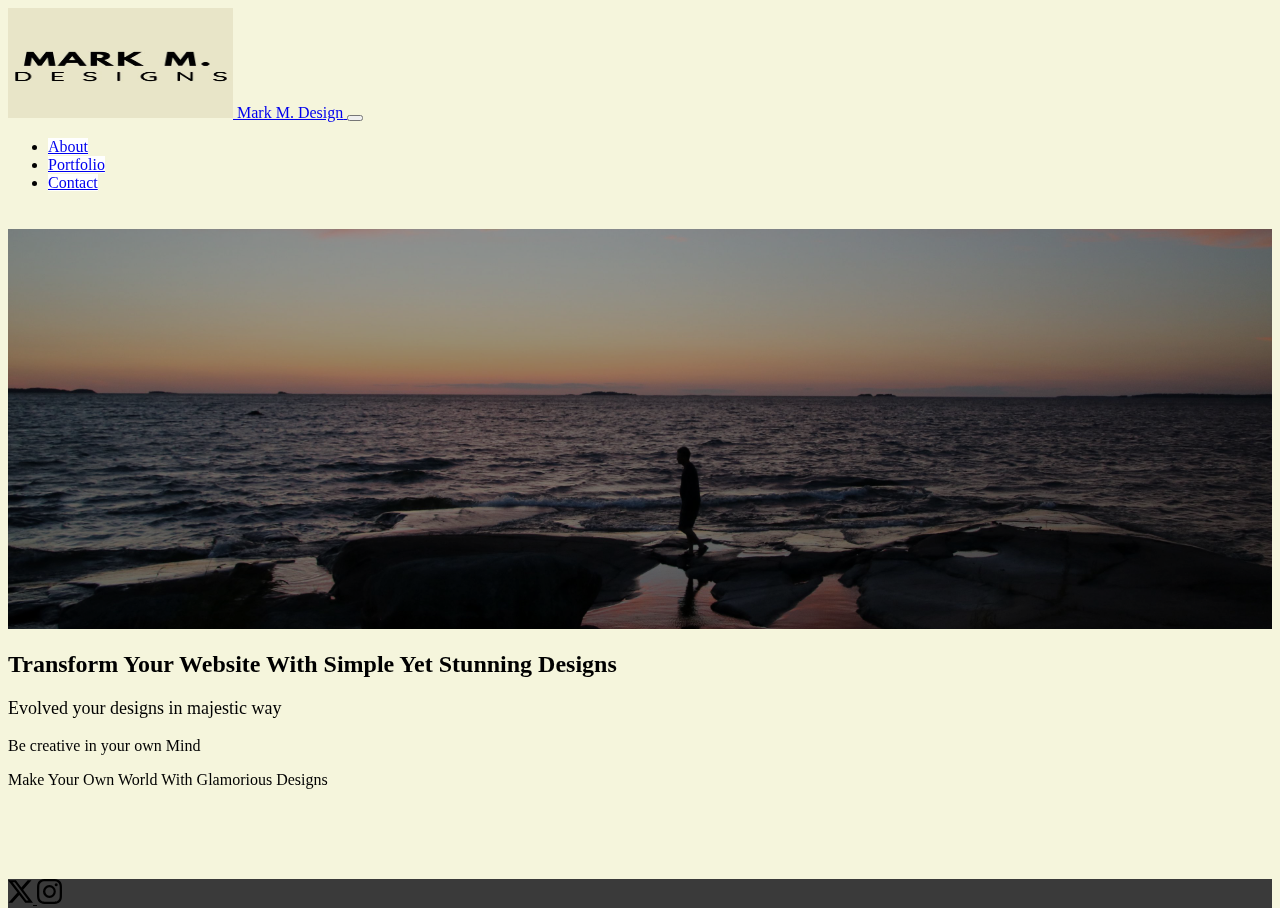
<file: index.html>
<!doctype html>
<html lang="en">

<head>
  <!-- Required meta tags -->
  <meta charset="utf-8">
  <meta name="viewport" content="width=device-width, initial-scale=1.0">

  <!-- Bootstrap CSS -->
  <link href="https://cdn.jsdelivr.net/npm/bootstrap@5.3.2/dist/css/bootstrap.min.css" rel="stylesheet"
    integrity="sha384-T3c6CoIi6uLrA9TneNEoa7RxnatzjcDSCmG1MXxSR1GAsXEV/Dwwykc2MPK8M2HN" crossorigin="anonymous">
  <link href="custom.css" rel="stylesheet">


  <title>Mark M. Design</title>
</head>

<body style="background-color: beige;">
  <div class="container px-0">
    <nav class="navbar navbar-expand-lg navbar-light">
      <div class="container">
        <a class="navbar-brand" href="index.html">
          <img src="MACABENTA.jpg" width="225" height="110" alt="Macabenta">
          <span class="d-none">Mark M. Design</span>
        </a>
        <button class="navbar-toggler" type="button" data-bs-toggle="collapse" data-bs-target="#navbarNav"
          aria-controls="navbarNav" aria-expanded="false" aria-label="Toggle Navigation">
          <span class="navbar-toggler-icon"></span>
        </button>
        <div class="collapse navbar-collapse" id="navbarNav">
          <ul class="navbar-nav ms-auto text-center">
            <li class="nav-item">
              <a href="about.html" class="btn btn-outline-secondary">About</a>
            </li>
            <li class="nav-item">
              <a href="portfolio.html" class="btn btn-outline-secondary">Portfolio</a>
            </li>
            <li class="nav-item">
              <a href="contact.html" class="btn btn-outline-secondary">Contact</a>
            </li>
          </ul>
        </div>
    </nav>
  </div>

  <main>
    <header style="background-image: url('ocean.jpg')">
        <div class="color-overlay d-flex justify-content-center align-items-center">
       <h1 style="height: 400px;  width: 75px;"></h1>
        </div>
    </header>
    <div class="singleCol mx-auto my-5 text-center">
      <div class="container">
        <h2 style="font-family: 'Times New Roman', Times, serif">Transform Your Website With Simple Yet Stunning Designs</h2>
        <p class="lead" style="font-size: 18px;">Evolved your designs in majestic way</p>
        <p style="font-size: 16px;">Be creative in your own Mind</p>
        <p style="font-size: 16px;">Make Your Own World With Glamorious Designs</p>
      </div>
    </div>
  </main>
  <footer class="py-5">
    <div class="d-flex flex-row justify-content-center">
      <a href="https://twitter.com" class="me-4">
        <svg xmlns="http://www.w3.org/2000/svg" width="25" height="25" fill="currentColor" class="bi bi-twitter-x" viewBox="0 0 16 16">
            <path d="M12.6.75h2.454l-5.36 6.142L16 15.25h-4.937l-3.867-5.07-4.425 5.07H.316l5.733-6.57L0 .75h5.063l3.495 4.633L12.601.75Zm-.86 13.028h1.36L4.323 2.145H2.865l8.875 11.633Z"/>
          </svg>
      </a>
      <a href="https://instagram.com">
        <svg xmlns="http://www.w3.org/2000/svg" width="25" height="25" fill="currentColor" class="bi bi-instagram" viewBox="0 0 16 16">
            <path d="M8 0C5.829 0 5.556.01 4.703.048 3.85.088 3.269.222 2.76.42a3.917 3.917 0 0 0-1.417.923A3.927 3.927 0 0 0 .42 2.76C.222 3.268.087 3.85.048 4.7.01 5.555 0 5.827 0 8.001c0 2.172.01 2.444.048 3.297.04.852.174 1.433.372 1.942.205.526.478.972.923 1.417.444.445.89.719 1.416.923.51.198 1.09.333 1.942.372C5.555 15.99 5.827 16 8 16s2.444-.01 3.298-.048c.851-.04 1.434-.174 1.943-.372a3.916 3.916 0 0 0 1.416-.923c.445-.445.718-.891.923-1.417.197-.509.332-1.09.372-1.942C15.99 10.445 16 10.173 16 8s-.01-2.445-.048-3.299c-.04-.851-.175-1.433-.372-1.941a3.926 3.926 0 0 0-.923-1.417A3.911 3.911 0 0 0 13.24.42c-.51-.198-1.092-.333-1.943-.372C10.443.01 10.172 0 7.998 0h.003zm-.717 1.442h.718c2.136 0 2.389.007 3.232.046.78.035 1.204.166 1.486.275.373.145.64.319.92.599.28.28.453.546.598.92.11.281.24.705.275 1.485.039.843.047 1.096.047 3.231s-.008 2.389-.047 3.232c-.035.78-.166 1.203-.275 1.485a2.47 2.47 0 0 1-.599.919c-.28.28-.546.453-.92.598-.28.11-.704.24-1.485.276-.843.038-1.096.047-3.232.047s-2.39-.009-3.233-.047c-.78-.036-1.203-.166-1.485-.276a2.478 2.478 0 0 1-.92-.598 2.48 2.48 0 0 1-.6-.92c-.109-.281-.24-.705-.275-1.485-.038-.843-.046-1.096-.046-3.233 0-2.136.008-2.388.046-3.231.036-.78.166-1.204.276-1.486.145-.373.319-.64.599-.92.28-.28.546-.453.92-.598.282-.11.705-.24 1.485-.276.738-.034 1.024-.044 2.515-.045v.002zm4.988 1.328a.96.96 0 1 0 0 1.92.96.96 0 0 0 0-1.92zm-4.27 1.122a4.109 4.109 0 1 0 0 8.217 4.109 4.109 0 0 0 0-8.217zm0 1.441a2.667 2.667 0 1 1 0 5.334 2.667 2.667 0 0 1 0-5.334z"/>
          </svg>
      </a>
    </div>
  </footer>



  <!-- Bootstrap JS -->

  <script src="https://cdn.jsdelivr.net/npm/bootstrap@5.3.2/dist/js/bootstrap.bundle.min.js"
    integrity="sha384-C6RzsynM9kWDrMNeT87bh95OGNyZPhcTNXj1NW7RuBCsyN/o0jlpcV8Qyq46cDfL" crossorigin="anonymous">
    </script>
</body>
</html>
</file>
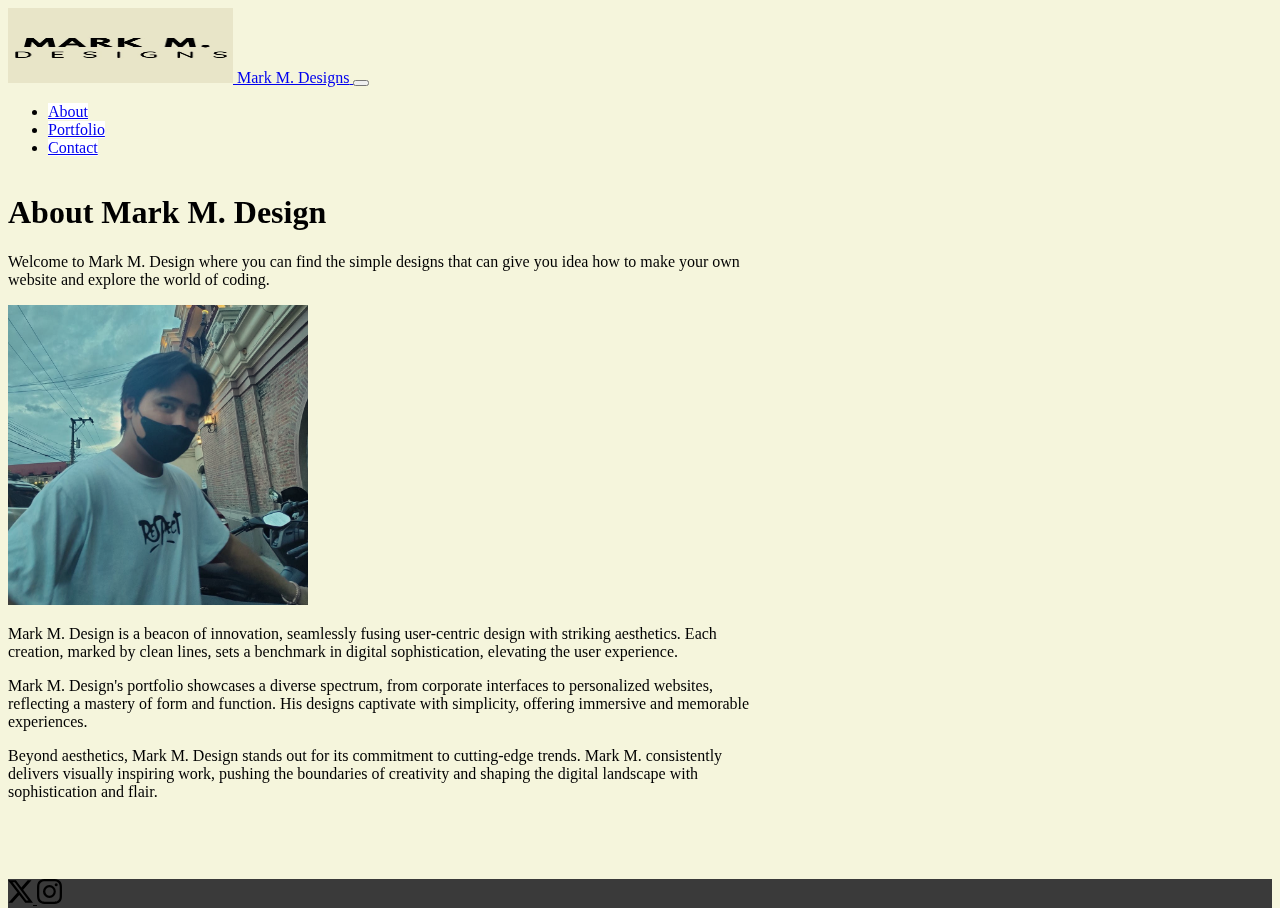
<file: about.html>
<!doctype html>
<html lang="en">

<head>
    <!-- Required meta tags -->
    <meta charset="utf-8">
    <meta name="viewport" content="width=device-width, initial-scale=1">

    <!-- Bootstrap CSS -->
    <link href="https://cdn.jsdelivr.net/npm/bootstrap@5.0.1/dist/css/bootstrap.min.css" rel="stylesheet"
        integrity="sha384-+0n0xVW2eSR5OomGNYDnhzAbDsOXxcvSN1TPprVMTNDbiYZCxYbOOl7+AMvyTG2x" crossorigin="anonymous">
    <link href="custom.css" rel="stylesheet">

    <title>About | Mark M. Designs</title>
</head>

<body style="background-color: beige;">
    <div class="container">
        <nav class="navbar navbar-expand-lg navbar-light">
            <div class="container">
                <a class="navbar-brand" href="index1.html">
                    <img src="MACABENTA.jpg" width="225" height="75" alt="logo for Macabenta Designs">
                    <span class="d-none">Mark M. Designs</span>
                </a>
                <button class="navbar-toggler" type="button" data-bs-toggle="collapse" data-bs-target="#navbarNav"
                    aria-controls="navbarNav" aria-expanded="false" aria-label="Toggle Navigation">
                    <span class="navbar-toggler-icon"></span>
                </button>
                <div class="collapse navbar-collapse" id="navbarNav">
                    <ul class="navbar-nav ms-auto text-center">
                        <li class="nav-item">
                            <a href="about.html" class="btn btn-outline-secondary">About</a>
                        </li>
                        <li class="nav-item">
                            <a href="portfolio.html" class="btn btn-outline-secondary">Portfolio</a>
                        </li>
                        <li class="nav-item">
                            <a href="contact.html" class="btn btn-outline-secondary">Contact</a>
                        </li>
                    </ul>
                </div>
            </div>
        </nav>
    </div>
    <main>
        <div class="singleCol mx-auto my-2 my-md-4">
            <div class="container overflow-hidden">
                <h1>About Mark M. Design</h1>
                <p class="lead">
                    Welcome to Mark M. Design where you can find the simple designs that can give you idea how to make your own website and explore the world of coding.  </p>

                <p class="text-center">
                    <img src="MARK.jpg" width="300" height="300" alt="Macabenta Portrait"
                        class="float-sm-none float-md-end">
                </p>
                <p style="font-style: arial">Mark M. Design is a beacon of innovation, seamlessly fusing user-centric design with striking aesthetics. Each creation, marked by clean lines, sets a benchmark in digital sophistication, elevating the user experience.</p>
                <p style="font-style: arial;">Mark M. Design's portfolio showcases a diverse spectrum, from corporate interfaces to personalized websites, reflecting a mastery of form and function. His designs captivate with simplicity, offering immersive and memorable experiences.</p>
                <p style="font-style: arial;">Beyond aesthetics, Mark M. Design stands out for its commitment to cutting-edge trends. Mark M. consistently delivers visually inspiring work, pushing the boundaries of creativity and shaping the digital landscape with sophistication and flair.</p>
            </div>
        </div>
    </main>
    <footer class="py-5">
          <div class="d-flex flex-row justify-content-center">
            <a href="https://twitter.com" class="me-4">
              <svg xmlns="http://www.w3.org/2000/svg" width="25" height="25" fill="currentColor" class="bi bi-twitter-x" viewBox="0 0 16 16">
                <path d="M12.6.75h2.454l-5.36 6.142L16 15.25h-4.937l-3.867-5.07-4.425 5.07H.316l5.733-6.57L0 .75h5.063l3.495 4.633L12.601.75Zm-.86 13.028h1.36L4.323 2.145H2.865l8.875 11.633Z" />
              </svg>
            </a>
            <a href="https://instagram.com">
              <svg xmlns="http://www.w3.org/2000/svg" width="25" height="25" fill="currentColor" class="bi bi-instagram" viewBox="0 0 16 16">
                <path d="M8 0C5.829 0 5.556.01 4.703.048 3.85.088 3.269.222 2.76.42a3.917 3.917 0 0 0-1.417.923A3.927 3.927 0 0 0 .42 2.76C.222 3.268.087 3.85.048 4.7.01 5.555 0 5.827 0 8.001c0 2.172.01 2.444.048 3.297.04.852.174 1.433.372 1.942.205.526.478.972.923 1.417.444.445.89.719 1.416.923.51.198 1.09.333 1.942.372C5.555 15.99 5.827 16 8 16s2.444-.01 3.298-.048c.851-.04 1.434-.174 1.943-.372a3.916 3.916 0 0 0 1.416-.923c.445-.445.718-.891.923-1.417.197-.509.332-1.09.372-1.942C15.99 10.445 16 10.173 16 8s-.01-2.445-.048-3.299c-.04-.851-.175-1.433-.372-1.941a3.926 3.926 0 0 0-.923-1.417A3.911 3.911 0 0 0 13.24.42c-.51-.198-1.092-.333-1.943-.372C10.443.01 10.172 0 7.998 0h.003zm-.717 1.442h.718c2.136 0 2.389.007 3.232.046.78.035 1.204.166 1.486.275.373.145.64.319.92.599.28.28.453.546.598.92.11.281.24.705.275 1.485.039.843.047 1.096.047 3.231s-.008 2.389-.047 3.232c-.035.78-.166 1.203-.275 1.485a2.47 2.47 0 0 1-.599.919c-.28.28-.546.453-.92.598-.28.11-.704.24-1.485.276-.843.038-1.096.047-3.232.047s-2.39-.009-3.233-.047c-.78-.036-1.203-.166-1.485-.276a2.478 2.478 0 0 1-.92-.598 2.48 2.48 0 0 1-.6-.92c-.109-.281-.24-.705-.275-1.485-.038-.843-.046-1.096-.046-3.233 0-2.136.008-2.388.046-3.231.036-.78.166-1.204.276-1.486.145-.373.319-.64.599-.92.28-.28.546-.453.92-.598.282-.11.705-.24 1.485-.276.738-.034 1.024-.044 2.515-.045v.002zm4.988 1.328a.96.96 0 1 0 0 1.92.96.96 0 0 0 0-1.92zm-4.27 1.122a4.109 4.109 0 1 0 0 8.217 4.109 4.109 0 0 0 0-8.217zm0 1.441a2.667 2.667 0 1 1 0 5.334 2.667 2.667 0 0 1 0-5.334z" />
              </svg>
            </a>
          </div>
        </footer>

        <!-- Option 1: Bootstrap Bundle with Popper -->
        <script src="https://cdn.jsdelivr.net/npm/bootstrap@5.0.1/dist/js/bootstrap.bundle.min.js"
            integrity="sha384-gtEjrD/SeCtmISkJkNUaaKMoLD0//ElJ19smozuHV6z3Iehds+3Ulb9Bn9Plx0x4"
            crossorigin="anonymous"></script>
    
        <!-- Option 2: Separate Popper and Bootstrap JS -->
        <!--
        <script src="https://cdn.jsdelivr.net/npm/@popperjs/core@2.9.2/dist/umd/popper.min.js" integrity="sha384-IQsoLXl5PILFhosVNubq5LC7Qb9DXgDA9i+tQ8Zj3iwWAwPtgFTxbJ8NT4GN1R8p" crossorigin="anonymous"></script>
        <script src="https://cdn.jsdelivr.net/npm/bootstrap@5.0.1/dist/js/bootstrap.min.js" integrity="sha384-Atwg2Pkwv9vp0ygtn1JAojH0nYbwNJLPhwyoVbhoPwBhjQPR5VtM2+xf0Uwh9KtT" crossorigin="anonymous"></script>
        -->
    </body>
    
    </html>
</file>
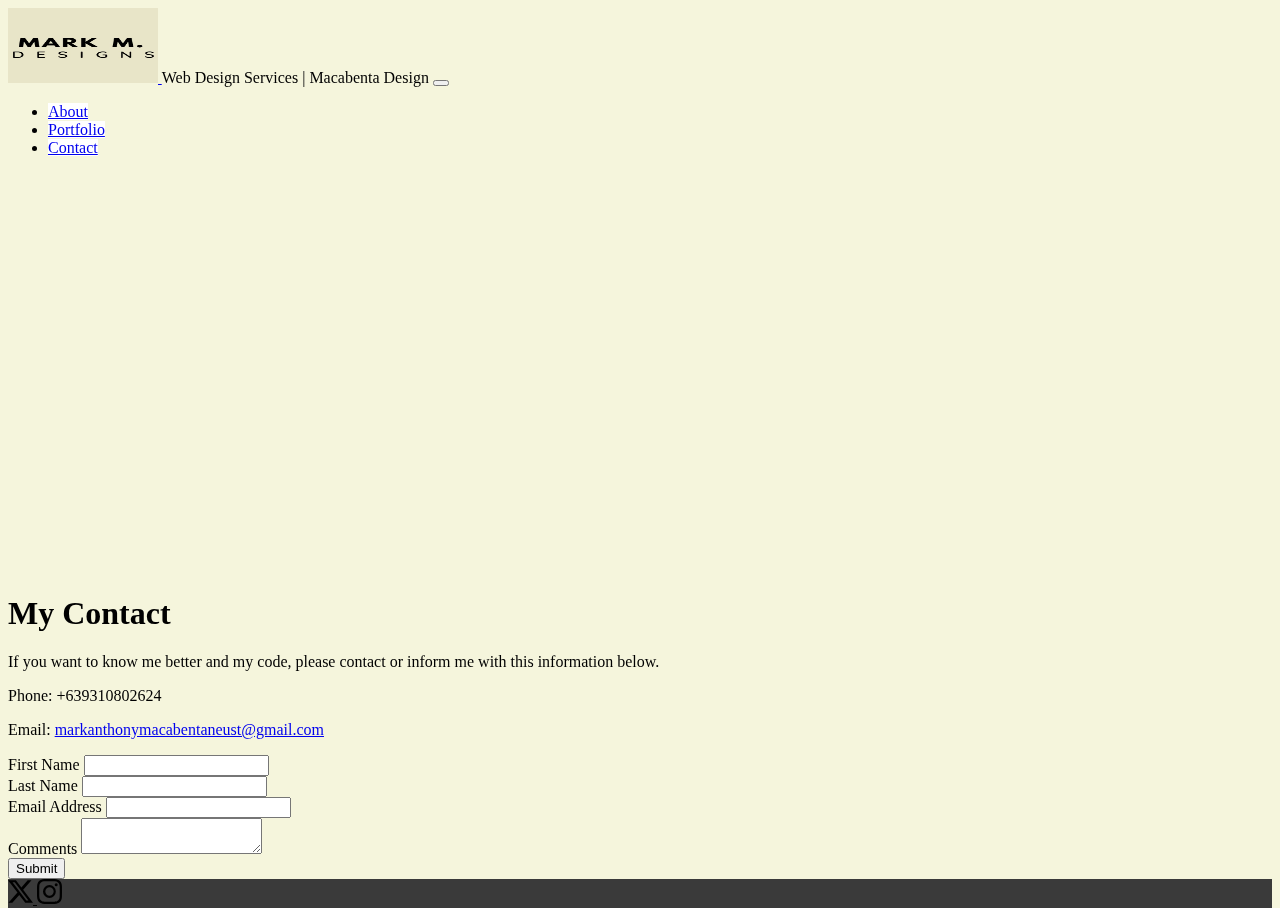
<file: contact.html>
<!doctype html>
<html lang="en">

<head>
    <!-- Required meta tags -->
    <meta charset="utf-8">
    <meta name="viewport" content="width=device-width, initial-scale=1">

    <!-- Bootstrap CSS -->
    <link href="https://cdn.jsdelivr.net/npm/bootstrap@5.0.1/dist/css/bootstrap.min.css" rel="stylesheet"
        integrity="sha384-+0n0xVW2eSR5OomGNYDnhzAbDsOXxcvSN1TPprVMTNDbiYZCxYbOOl7+AMvyTG2x" crossorigin="anonymous">
    <link href="custom.css" rel="stylesheet">

    <title>Contact | Mark M. Design</title>
</head>

<body style="background-color: beige;">
    <div class="container px-0">
        <nav class="navbar navbar-expand-lg navbar-light">
            <div class="container">
                <a class="navbar-brand" href="index1.html">
                    <img src="MACABENTA.jpg" width="150" height="75" alt="logo Macabenta Design">
                        <a href="index1.html"></a>
                    <span class="d-none">Web Design Services | Macabenta Design</span>
                </a>
                <button class="navbar-toggler" type="button" data-bs-toggle="collapse" data-bs-target="#navbarNav"
                    aria-controls="navbarNav" aria-expanded="false" aria-label="Toggle Navigation">
                    <span class="navbar-toggler-icon"></span>
                </button>
                <div class="collapse navbar-collapse" id="navbarNav">
                    <ul class="navbar-nav ms-auto text-center">
                        <li class="nav-item">
                            <a href="about.html" class="btn btn-outline-secondary">About</a>
                        </li>
                        <li class="nav-item">
                            <a href="portfolio.html" class="btn btn-outline-secondary">Portfolio</a>
                        </li>
                        <li class="nav-item">
                            <a href="contact.html" class="btn btn-outline-secondary">Contact</a>
                        </li>
                    </ul>
                </div>
            </div>
        </nav>
    </div>
    <main>
      
    </main>
    <div class="container my-2">
        <h1>My Contact</h1>
        <div class="row g-5">
            <div class="col-md-6">
                <p>If you want to know me better and my code, please contact or inform me with this information below.</p>
                <p>Phone: +639310802624</p>
                <p>Email: <a href="markanthonymacabenta.neust@gmail.com">markanthonymacabentaneust@gmail.com</a> </p>
            </div>
            <div class="col-md-6">
                <form>
                    <div class="row g-2">
                        <div class="col-md-6">
                            <label for="firstName"
                            class="form-label">First Name</label>
                            <input type="text" name="first-name" class="form-control" id="firstName">
                        </div>
                        <div class="col-md-6">
                            <label for="lastName"
                            class="form-label">Last Name</label>
                            <input type="text" name="last-name" class="form-control" id="lastName">
                        </div>
                        <div class="col-12">
                            <label for="email"
                            class="form-label">Email Address</label>
                            <input type="text" name="email" class="form-control" id="email">
                        </div>
                        <div class="col-12">
                            <label for="comments"
                            class="form-label">Comments</label>
                            <textarea name="comments" class="form-control" id="comments" row="3"></textarea>
                        </div>
                        <div class="col-12 mb-2">
                            <button type="submit" class="btn btn-primary">Submit</button>
                        </div>
                    </div>
                </form>
            </div>
        </div>
    </div>
</main>
<footer class="py-5">
    <div class="d-flex flex-row justify-content-center">
      <a href="https://twitter.com" class="me-4">
        <svg xmlns="http://www.w3.org/2000/svg" width="25" height="25" fill="currentColor" class="bi bi-twitter-x" viewBox="0 0 16 16">
            <path d="M12.6.75h2.454l-5.36 6.142L16 15.25h-4.937l-3.867-5.07-4.425 5.07H.316l5.733-6.57L0 .75h5.063l3.495 4.633L12.601.75Zm-.86 13.028h1.36L4.323 2.145H2.865l8.875 11.633Z"/>
          </svg>
      </a>
      <a href="https://instagram.com">
        <svg xmlns="http://www.w3.org/2000/svg" width="25" height="25" fill="currentColor" class="bi bi-instagram" viewBox="0 0 16 16">
            <path d="M8 0C5.829 0 5.556.01 4.703.048 3.85.088 3.269.222 2.76.42a3.917 3.917 0 0 0-1.417.923A3.927 3.927 0 0 0 .42 2.76C.222 3.268.087 3.85.048 4.7.01 5.555 0 5.827 0 8.001c0 2.172.01 2.444.048 3.297.04.852.174 1.433.372 1.942.205.526.478.972.923 1.417.444.445.89.719 1.416.923.51.198 1.09.333 1.942.372C5.555 15.99 5.827 16 8 16s2.444-.01 3.298-.048c.851-.04 1.434-.174 1.943-.372a3.916 3.916 0 0 0 1.416-.923c.445-.445.718-.891.923-1.417.197-.509.332-1.09.372-1.942C15.99 10.445 16 10.173 16 8s-.01-2.445-.048-3.299c-.04-.851-.175-1.433-.372-1.941a3.926 3.926 0 0 0-.923-1.417A3.911 3.911 0 0 0 13.24.42c-.51-.198-1.092-.333-1.943-.372C10.443.01 10.172 0 7.998 0h.003zm-.717 1.442h.718c2.136 0 2.389.007 3.232.046.78.035 1.204.166 1.486.275.373.145.64.319.92.599.28.28.453.546.598.92.11.281.24.705.275 1.485.039.843.047 1.096.047 3.231s-.008 2.389-.047 3.232c-.035.78-.166 1.203-.275 1.485a2.47 2.47 0 0 1-.599.919c-.28.28-.546.453-.92.598-.28.11-.704.24-1.485.276-.843.038-1.096.047-3.232.047s-2.39-.009-3.233-.047c-.78-.036-1.203-.166-1.485-.276a2.478 2.478 0 0 1-.92-.598 2.48 2.48 0 0 1-.6-.92c-.109-.281-.24-.705-.275-1.485-.038-.843-.046-1.096-.046-3.233 0-2.136.008-2.388.046-3.231.036-.78.166-1.204.276-1.486.145-.373.319-.64.599-.92.28-.28.546-.453.92-.598.282-.11.705-.24 1.485-.276.738-.034 1.024-.044 2.515-.045v.002zm4.988 1.328a.96.96 0 1 0 0 1.92.96.96 0 0 0 0-1.92zm-4.27 1.122a4.109 4.109 0 1 0 0 8.217 4.109 4.109 0 0 0 0-8.217zm0 1.441a2.667 2.667 0 1 1 0 5.334 2.667 2.667 0 0 1 0-5.334z"/>
          </svg>
      </a>
    </div>
  </footer>



  <!-- Bootstrap JS -->

  <script src="https://cdn.jsdelivr.net/npm/bootstrap@5.3.2/dist/js/bootstrap.bundle.min.js"
    integrity="sha384-C6RzsynM9kWDrMNeT87bh95OGNyZPhcTNXj1NW7RuBCsyN/o0jlpcV8Qyq46cDfL" crossorigin="anonymous">
    </script>
</body>
</html>
</file>
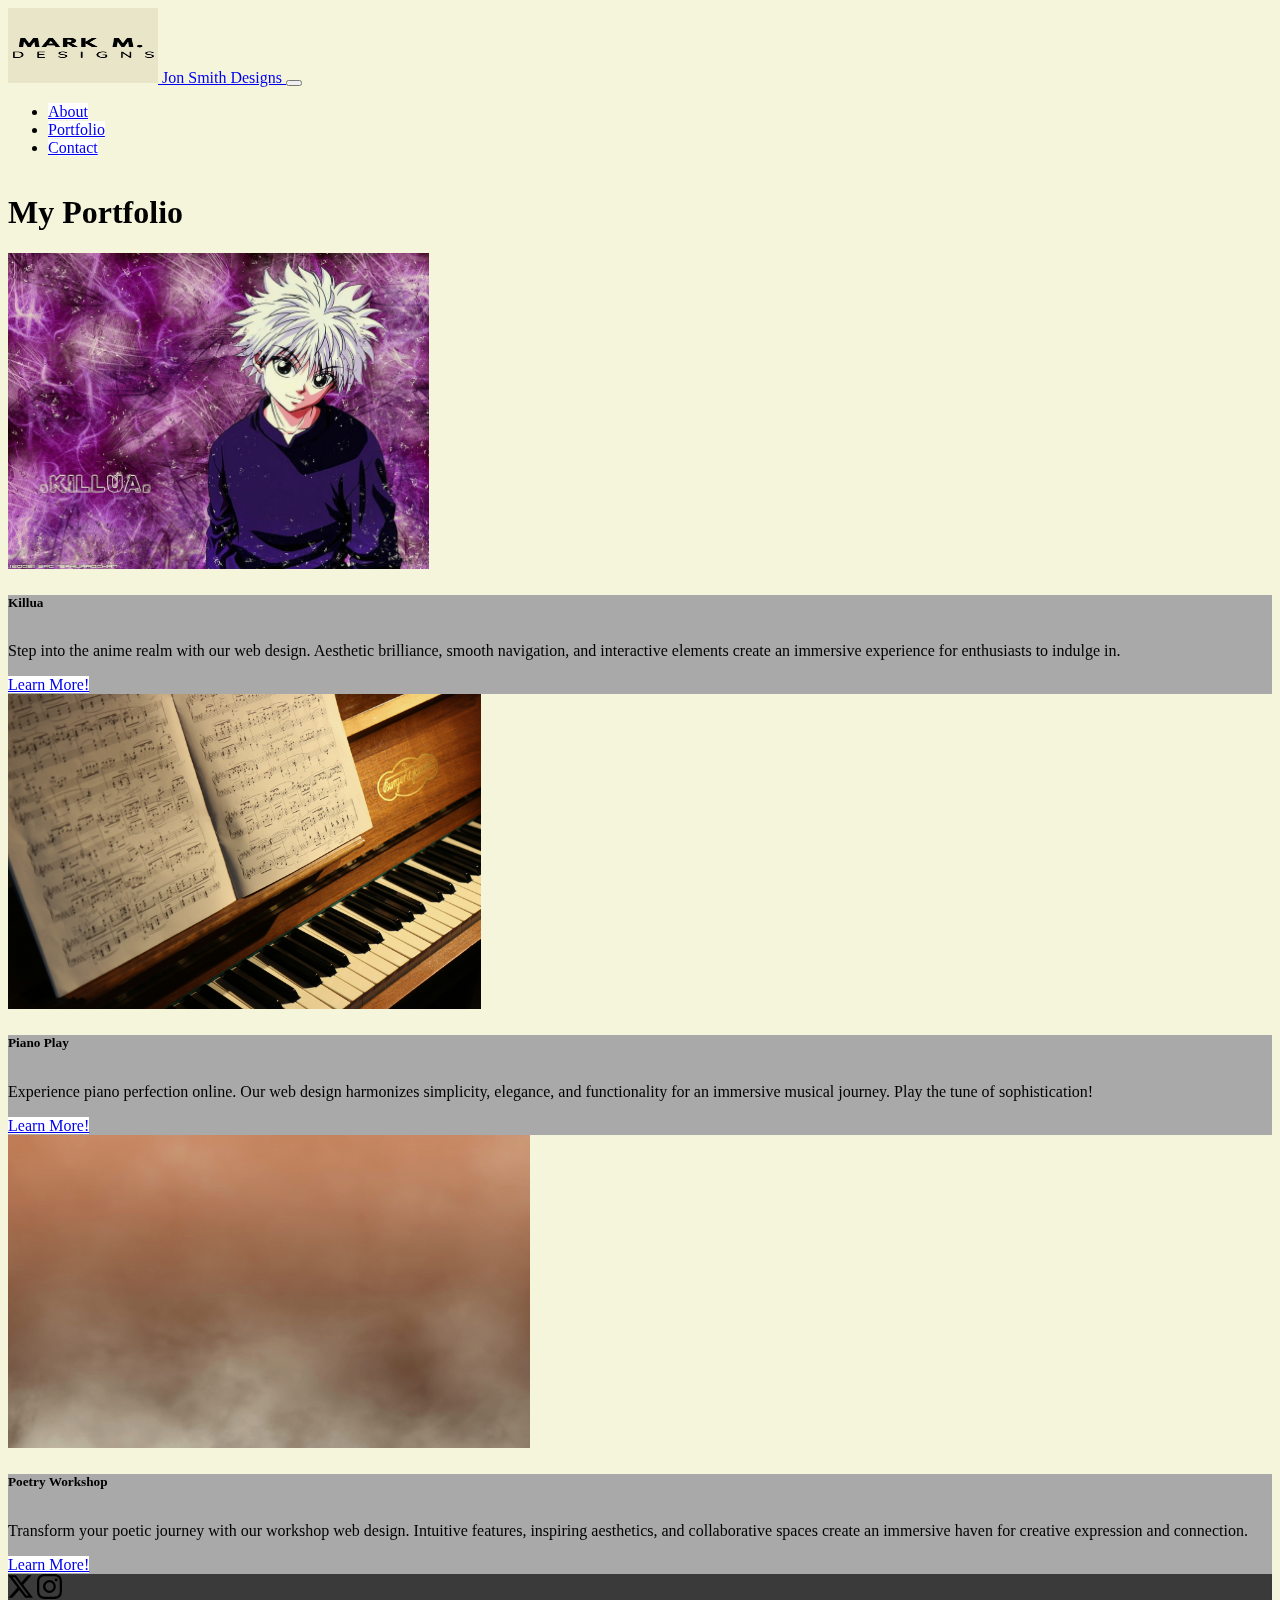
<file: portfolio.html>
<!doctype html>
<html lang="en">

<head>
  <!-- Required meta tags -->
  <meta charset="utf-8">
  <meta name="viewport" content="width=device-width, initial-scale=1">

  <!-- Bootstrap CSS -->
  <link href="https://cdn.jsdelivr.net/npm/bootstrap@5.0.1/dist/css/bootstrap.min.css" rel="stylesheet"
    integrity="sha384-+0n0xVW2eSR5OomGNYDnhzAbDsOXxcvSN1TPprVMTNDbiYZCxYbOOl7+AMvyTG2x" crossorigin="anonymous">

  <link href="custom.css" rel="stylesheet">

  <title>Portfolio | Macabenta Designs</title>
</head>

<body style="background-color: beige;">
  <div class="container">
    <nav class="navbar navbar-expand-lg navbar-light">
      <div class="container">
        <a class="navbar-brand" href="index1.html">
          <img src="MACABENTA.jpg" width="150" height="75" alt="logo for Macabenta Designs">
          <span class="d-none">Jon Smith Designs</span>
        </a>
        <button class="navbar-toggler" type="button" data-bs-toggle="collapse" data-bs-target="#navbarNav"
          aria-controls="navbarNav" aria-expanded="false" aria-label="Toggle Navigation">
          <span class="navbar-toggler-icon"></span>
        </button>
        <div class="collapse navbar-collapse" id="navbarNav">
          <ul class="navbar-nav ms-auto text-center">
            <li class="nav-item">
              <a href="about.html" class="btn btn-outline-secondary">About</a>
            </li>
            <li class="nav-item">
              <a href="portfolio.html" class="btn btn-outline-secondary">Portfolio</a>
            </li>
            <li class="nav-item">
              <a href="contact.html" class="btn btn-outline-secondary">Contact</a>
            </li>
          </ul>

        </div>
    </nav>
  </div>
  <main>
    <div class="container my-2 py-md-4">
      <h1>My Portfolio</h1>
      <div class="row mt-1 g-md-3">
        <div class="col-12 col-md-6 col-lg-4">
          <div class="card" style="overflow: auto">
            <img src="ki.jpg" alt="Dining Room" class="card-img-top" style="height: 316px;"/>
            <div class="card-body" style="background-color: darkgray;">
              <h5 class="card-title" style="height: 25px;">Killua</h5>
              <p class="card-text" style="font-style: arial;">Step into the anime realm with our web design. Aesthetic brilliance, smooth navigation, and interactive elements create an immersive experience for enthusiasts to indulge in.</p>
              <a href=" https://markanthonymacabenta.github.io/WS02-MID1/" class="btn btn-outline-secondary">Learn More!</a>
            </div>
          </div>

        </div>
        <div class="col-12 col-md-6 col-lg-4">
          <div class="card" style="overflow: auto;">
            <img src="piano.jpg" alt="Office" class="card-img-top" style="height: 315px;"/>
            <div class="card-body" style="background-color: darkgray;">
              <h5 class="card-title" style="height: 25px;">Piano Play</h5>
              <p class="card-text" style="font-style: arial;">Experience piano perfection online. Our web design harmonizes simplicity, elegance, and functionality for an immersive musical journey. Play the tune of sophistication!</p>
              <a href="https://markanthonymacabenta.github.io/Analog/" class="btn btn-outline-secondary">Learn More!</a>
            </div>
          </div>
        </div>
        <div class="col-12 col-md-6 col-lg-4">
          <div class="card" style="overflow: auto;">
            <img src="smoke.jpg" alt="Sitting Are" class="card-img-top" style="height: 313px;" />
            <div class="card-body" style="background-color: darkgray;">
              <h5 class="card-title" style="height: 26px;">Poetry Workshop</h5>
              <p class="card-text" style="font-style: arial;">Transform your poetic journey with our workshop web design. Intuitive features, inspiring aesthetics, and collaborative spaces create an immersive haven for creative expression and connection.</p>
              <a href=" https://markanthonymacabenta.github.io/Poetry-Workshop/" class="btn btn-outline-secondary">Learn More!</a>
            </div>
          </div>
        </div>
      </div>
    </div>
  </main>
  <footer class="py-5">
 <div class="d-flex flex-row justify-content-center">
  <a href="https://twitter.com" class="me-4">
    <svg xmlns="http://www.w3.org/2000/svg" width="25" height="25" fill="currentColor" class="bi bi-twitter-x" viewBox="0 0 16 16">
        <path d="M12.6.75h2.454l-5.36 6.142L16 15.25h-4.937l-3.867-5.07-4.425 5.07H.316l5.733-6.57L0 .75h5.063l3.495 4.633L12.601.75Zm-.86 13.028h1.36L4.323 2.145H2.865l8.875 11.633Z"/>
      </svg>
  </a>
    <a href="https://instagram.com">
        <svg xmlns="http://www.w3.org/2000/svg" width="25" height="25" fill="currentColor" class="bi bi-instagram" viewBox="0 0 16 16">
          <path d="M8 0C5.829 0 5.556.01 4.703.048 3.85.088 3.269.222 2.76.42a3.917 3.917 0 0 0-1.417.923A3.927 3.927 0 0 0 .42 2.76C.222 3.268.087 3.85.048 4.7.01 5.555 0 5.827 0 8.001c0 2.172.01 2.444.048 3.297.04.852.174 1.433.372 1.942.205.526.478.972.923 1.417.444.445.89.719 1.416.923.51.198 1.09.333 1.942.372C5.555 15.99 5.827 16 8 16s2.444-.01 3.298-.048c.851-.04 1.434-.174 1.943-.372a3.916 3.916 0 0 0 1.416-.923c.445-.445.718-.891.923-1.417.197-.509.332-1.09.372-1.942C15.99 10.445 16 10.173 16 8s-.01-2.445-.048-3.299c-.04-.851-.175-1.433-.372-1.941a3.926 3.926 0 0 0-.923-1.417A3.911 3.911 0 0 0 13.24.42c-.51-.198-1.092-.333-1.943-.372C10.443.01 10.172 0 7.998 0h.003zm-.717 1.442h.718c2.136 0 2.389.007 3.232.046.78.035 1.204.166 1.486.275.373.145.64.319.92.599.28.28.453.546.598.92.11.281.24.705.275 1.485.039.843.047 1.096.047 3.231s-.008 2.389-.047 3.232c-.035.78-.166 1.203-.275 1.485a2.47 2.47 0 0 1-.599.919c-.28.28-.546.453-.92.598-.28.11-.704.24-1.485.276-.843.038-1.096.047-3.232.047s-2.39-.009-3.233-.047c-.78-.036-1.203-.166-1.485-.276a2.478 2.478 0 0 1-.92-.598 2.48 2.48 0 0 1-.6-.92c-.109-.281-.24-.705-.275-1.485-.038-.843-.046-1.096-.046-3.233 0-2.136.008-2.388.046-3.231.036-.78.166-1.204.276-1.486.145-.373.319-.64.599-.92.28-.28.546-.453.92-.598.282-.11.705-.24 1.485-.276.738-.034 1.024-.044 2.515-.045v.002zm4.988 1.328a.96.96 0 1 0 0 1.92.96.96 0 0 0 0-1.92zm-4.27 1.122a4.109 4.109 0 1 0 0 8.217 4.109 4.109 0 0 0 0-8.217zm0 1.441a2.667 2.667 0 1 1 0 5.334 2.667 2.667 0 0 1 0-5.334z" />
        </svg>
      </a>
    </div>
     </footer>
     <!-- Optional JavaScript; choose one of the two! -->
   
     <!-- Option 1: Bootstrap Bundle with Popper -->
     <script src="https://cdn.jsdelivr.net/npm/bootstrap@5.0.1/dist/js/bootstrap.bundle.min.js"
       integrity="sha384-gtEjrD/SeCtmISkJkNUaaKMoLD0//ElJ19smozuHV6z3Iehds+3Ulb9Bn9Plx0x4"
       crossorigin="anonymous"></script>
   
     <!-- Option 2: Separate Popper and Bootstrap JS -->
     <!--
       <script src="https://cdn.jsdelivr.net/npm/@popperjs/core@2.9.2/dist/umd/popper.min.js" integrity="sha384-IQsoLXl5PILFhosVNubq5LC7Qb9DXgDA9i+tQ8Zj3iwWAwPtgFTxbJ8NT4GN1R8p" crossorigin="anonymous"></script>
       <script src="https://cdn.jsdelivr.net/npm/bootstrap@5.0.1/dist/js/bootstrap.min.js" integrity="sha384-Atwg2Pkwv9vp0ygtn1JAojH0nYbwNJLPhwyoVbhoPwBhjQPR5VtM2+xf0Uwh9KtT" crossorigin="anonymous"></script>
       -->
   </body>
   
   </html>
</file>
<file: custom.css>
html,body{
    height: 100%;
}

body{
    display: flex;
    flex-direction: column;

}
.style {
    width: 300px;
    height: 120px;
}

.p class{
    font-family: 'Times New Roman', Times, serif;
}
img{
  mix-blend-mode: multiply;
}
main{
    flex: 1 0 auto;
}

footer{
    flex-shrink: 0;
}

header {
    background: no-repeat center center;
    background-size: cover;
    color: white;
}

background-image {
    opacity: 5px;
}

.color-overlay {
    background-color: rgba(0, 0, 0, 0.4);
}

.singleCol {
    max-width: 750px;

}
.btn-outline-secondary{
  background-color: white;
}

.btn-outline-secondary:hover {
  background-color: black;
}

footer {
    background-color: #3a3a3a;
    
}

footer a {
    color: #000000;

}

footer a:hover {
    color: #dfdfdf;

}

@media (max-width: 767.98px) {
    .color-overlay {
        min-height: 40vh;
    }
}
</file>
